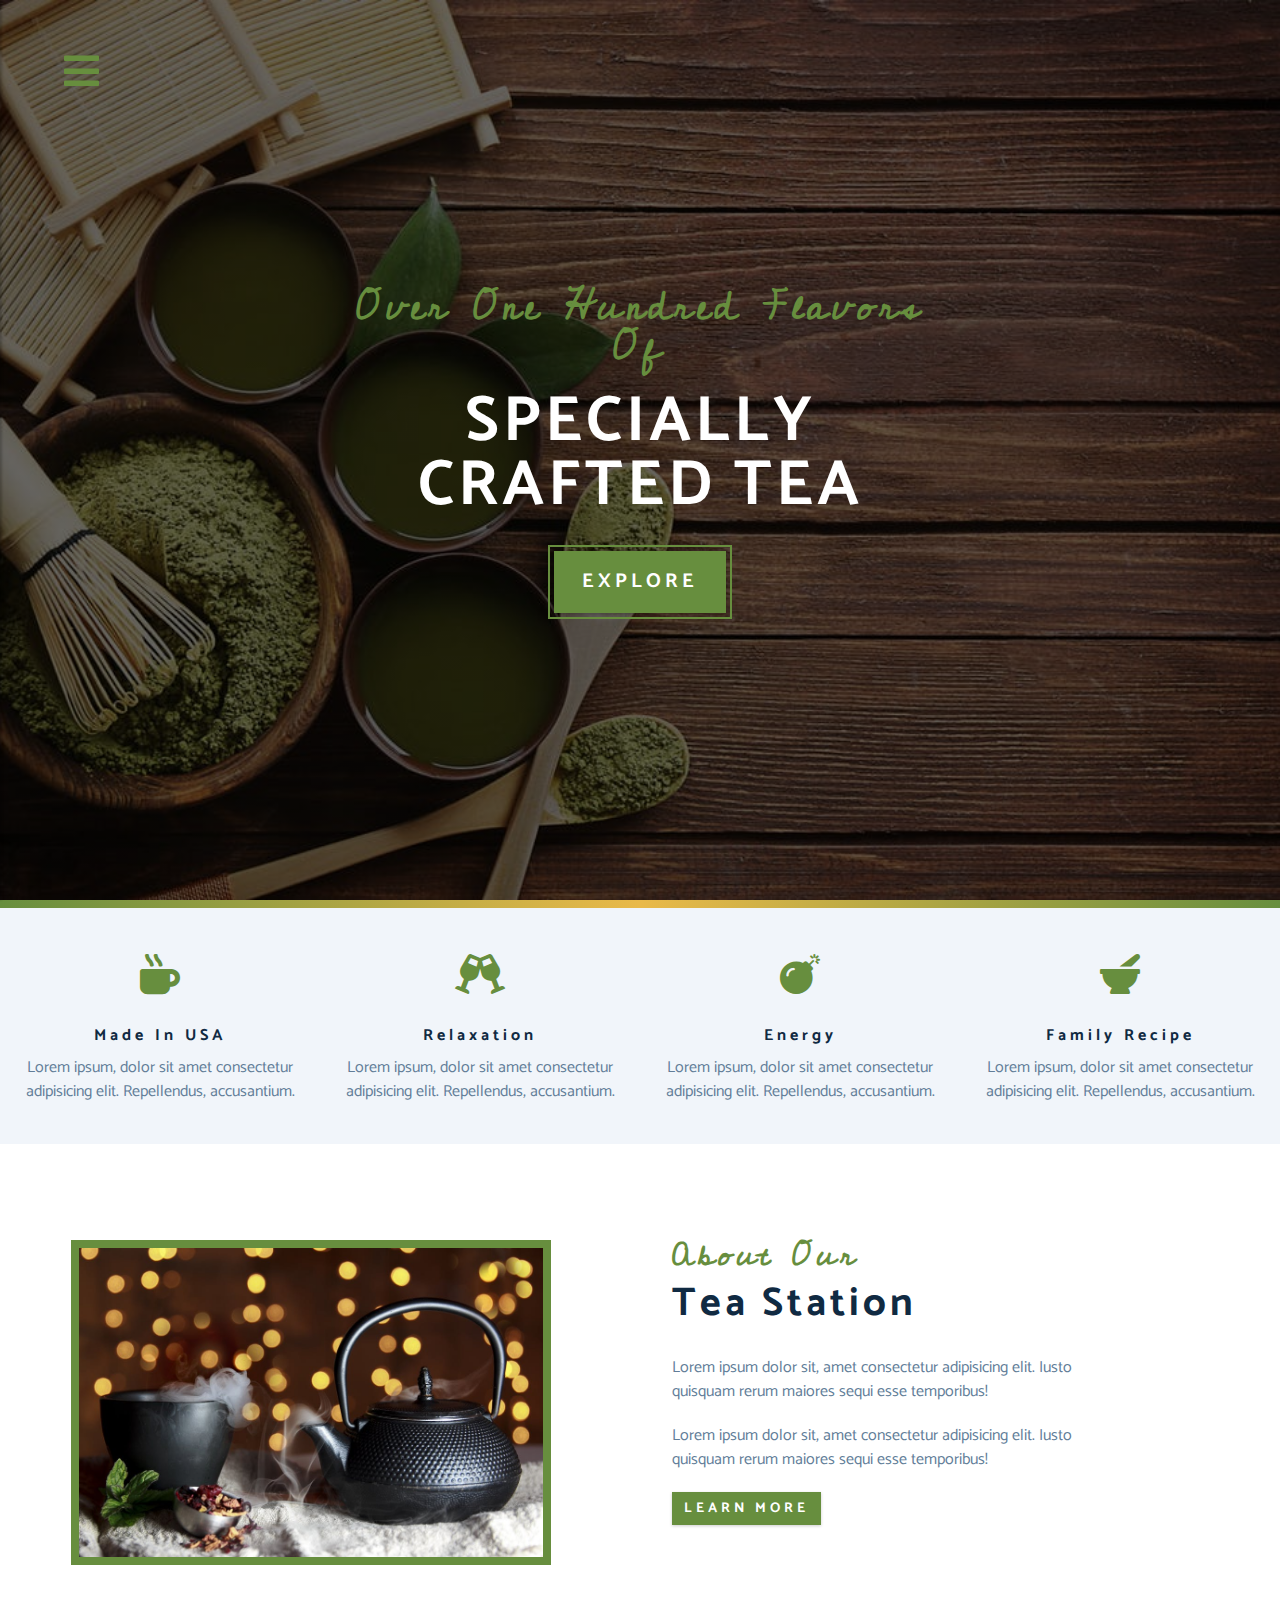
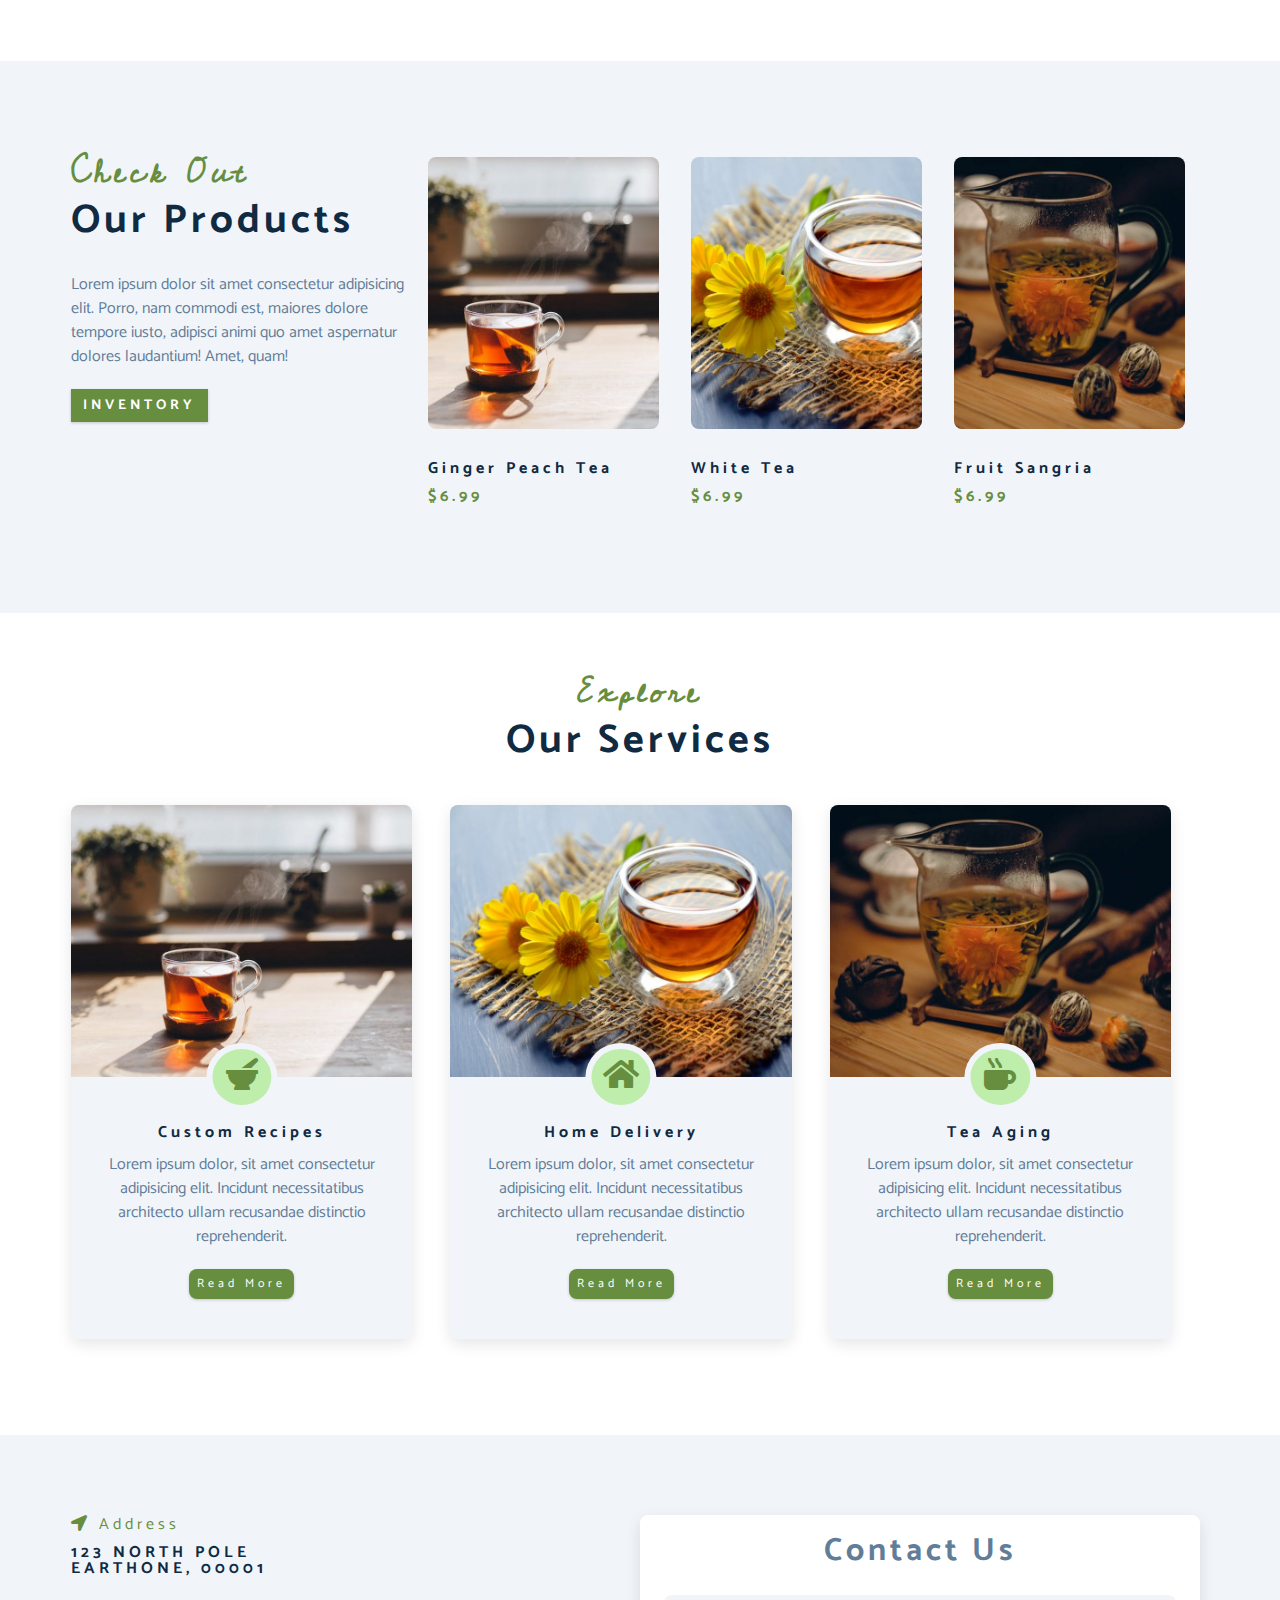
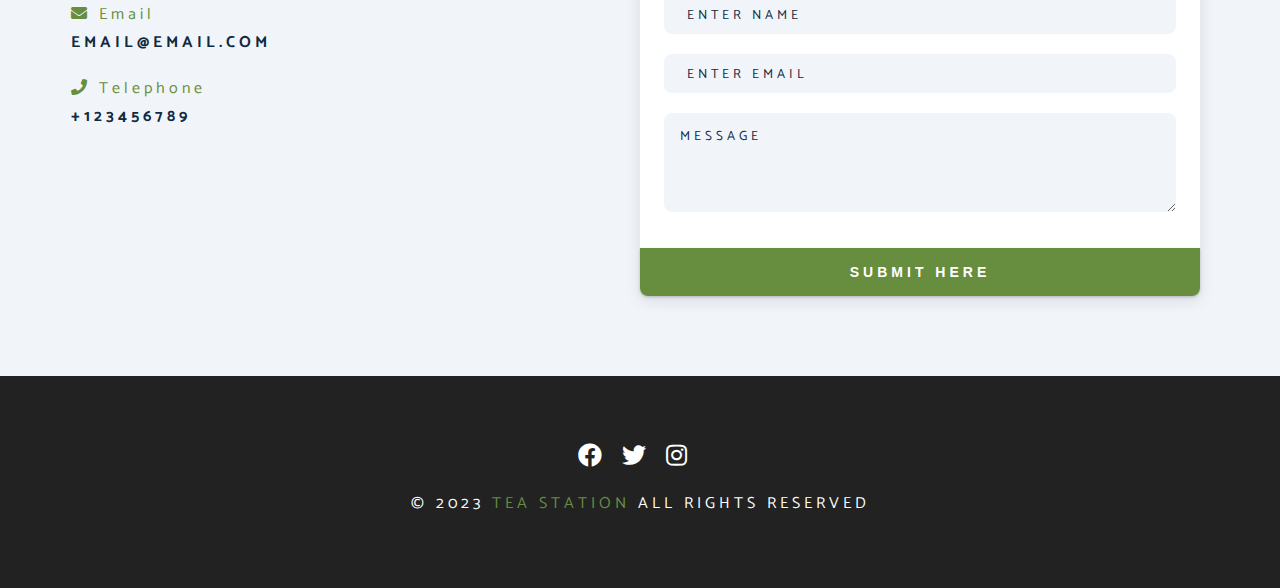
<file: index.html>
<!DOCTYPE html>
<html lang="en">
  <head>
    <meta charset="UTF-8" />
    <meta name="viewport" content="width=device-width, initial-scale=1.0" />
    <meta http-equiv="X-UA-Compatible" content="ie=edge" />
    <title>Tea Station || Home</title>
    <!-- font-awesome -->
    <link
      rel="stylesheet"
      href="./fontawesome-free-5.12.1-web/css/all.min.css"
    />
    <!-- custom css -->
    <link rel="stylesheet" href="./css/styles.css" />
  </head>
  <body>
    <!-- nav -->
    <!-- nav button -->
    <span class="nav-btn">
      <i class="fas fa-bars showNav" id="nav-btn"></i>
    </span>
    <!-- nav bar -->
    <nav class="navbar" id="navbar">
      <div class="navbar-header">
        <span class="nav-close" id="nav-close">
          <i class="fas fa-times"></i>
        </span>
      </div>
      <ul class="nav-items">
        <li><a href="index.html" class="nav-link">home</a></li>
        <li><a href="skills.html" class="nav-link">skills</a></li>
        <li><a href="about.html" class="nav-link">about</a></li>
        <li><a href="products.html" class="nav-link">product</a></li>
      </ul>
    </nav>
    <!-- header -->
    <header class="header">
      <div class="banner">
        <h2>Over one hundred flavors of</h2>
        <h1>
          specially <br />
          crafted tea
        </h1>
        <a href="skills.html" class="btn banner-btn">explore</a>
      </div>
    </header>
    <!-- header end -->
    <div class="content-divider"></div>
    <!-- skills section -->
    <section class="skills clearfix">
      <!-- single skill -->
      <article class="skill">
        <span class="skill-icon">
          <i class="fas fa-mug-hot"></i>
        </span>
        <h4 class="skill-title">made in USA</h4>
        <p class="skill-text">
          Lorem ipsum, dolor sit amet consectetur adipisicing elit. Repellendus,
          accusantium.
        </p>
      </article>
      <!-- single skill end -->
      <!-- single skill -->
      <article class="skill">
        <span class="skill-icon">
          <i class="fas fa-glass-cheers"></i>
        </span>
        <h4 class="skill-title">relaxation</h4>
        <p class="skill-text">
          Lorem ipsum, dolor sit amet consectetur adipisicing elit. Repellendus,
          accusantium.
        </p>
      </article>
      <!-- single skill end -->
      <!-- single skill -->
      <article class="skill">
        <span class="skill-icon">
          <i class="fas fa-bomb"></i>
        </span>
        <h4 class="skill-title">energy</h4>
        <p class="skill-text">
          Lorem ipsum, dolor sit amet consectetur adipisicing elit. Repellendus,
          accusantium.
        </p>
      </article>
      <!-- single skill end -->
      <!-- single skill -->
      <article class="skill">
        <span class="skill-icon">
          <i class="fas fa-mortar-pestle"></i>
        </span>
        <h4 class="skill-title">family recipe</h4>
        <p class="skill-text">
          Lorem ipsum, dolor sit amet consectetur adipisicing elit. Repellendus,
          accusantium.
        </p>
      </article>
      <!-- single skill end -->
    </section>
    <!-- skills section end -->
    <!-- about  -->
    <section>
      <div class="section-center clearfix">
        <!-- about img -->
        <article class="about-img">
          <div class="about-picture-container">
            <img
              src="./images/about-bcg.jpeg"
              alt="tea kettle"
              class="about-picture"
            />
          </div>
        </article>
        <!-- about info -->
        <article class="about-info">
          <!-- section title -->
          <div class="section-title">
            <h3>about our</h3>
            <h2>tea station</h2>
          </div>
          <!-- section title end -->
          <p class="about-text">
            Lorem ipsum dolor sit, amet consectetur adipisicing elit. Iusto
            quisquam rerum maiores sequi esse temporibus!
          </p>
          <p class="about-text">
            Lorem ipsum dolor sit, amet consectetur adipisicing elit. Iusto
            quisquam rerum maiores sequi esse temporibus!
          </p>
          <a href="about.hmtl" class="btn">learn more</a>
        </article>
      </div>
    </section>
    <!-- about end -->
    <!-- products -->
    <section class="products">
      <div class="section-center clearfix">
        <!-- product info -->
        <article class="product-info">
          <!-- section title -->
          <div class="section-title">
            <h3>check out</h3>
            <h2>our products</h2>
          </div>
          <!-- section title end -->
          <p class="product-text">
            Lorem ipsum dolor sit amet consectetur adipisicing elit. Porro, nam
            commodi est, maiores dolore tempore iusto, adipisci animi quo amet
            aspernatur dolores laudantium! Amet, quam!
          </p>
          <a href="products.html" class="btn">inventory</a>
        </article>
        <!-- product inventory -->
        <article class="product-inventory clearfix">
          <!-- single product -->
          <div class="product">
            <img
              src="./images/product-1.jpeg"
              alt="single product"
              class="product-img"
            />
            <h4 class="product-title">ginger peach tea</h4>
            <h4 class="product-price">$6.99</h4>
          </div>
          <!-- single product end -->
          <!-- single product -->
          <div class="product">
            <img
              src="./images/product-2.jpeg"
              alt="single product"
              class="product-img"
            />
            <h4 class="product-title">white tea</h4>
            <h4 class="product-price">$6.99</h4>
          </div>
          <!-- single product end -->
          <!-- single product -->
          <div class="product">
            <img
              src="./images/product-3.jpeg"
              alt="single product"
              class="product-img"
            />
            <h4 class="product-title">fruit sangria</h4>
            <h4 class="product-price">$6.99</h4>
          </div>
          <!-- single product end -->
        </article>
      </div>
    </section>
    <!-- products ends -->
    <!-- services -->
    <section class="services">
      <!-- section title -->
      <div class="section-title services-title">
        <h3>explore</h3>
        <h2>our services</h2>
      </div>
      <div class="section-center clearfix">
        <!-- card -->
        <article class="service-card">
          <!-- img container -->
          <div class="service-img-container">
            <!-- img -->
            <img
              src="./images/product-1.jpeg"
              alt="single service"
              class="service-img"
            />
            <!-- service icon -->
            <span class="service-icon">
              <i class="fas fa-mortar-pestle fa-fw"></i>
            </span>
          </div>
          <!-- service info -->
          <div class="service-info">
            <h4>custom recipes</h4>
            <p>
              Lorem ipsum dolor, sit amet consectetur adipisicing elit. Incidunt
              necessitatibus architecto ullam recusandae distinctio
              reprehenderit.
            </p>
            <a href="products.html" class="btn service-btn">read more</a>
          </div>
        </article>
        <!-- card end -->
        <!-- card -->
        <article class="service-card">
          <!-- img container -->
          <div class="service-img-container">
            <!-- img -->
            <img
              src="./images/product-2.jpeg"
              alt="single service"
              class="service-img"
            />
            <!-- service icon -->
            <span class="service-icon">
              <i class="fas fa-home fa-fw"></i>
            </span>
          </div>
          <!-- service info -->
          <div class="service-info">
            <h4>home delivery</h4>
            <p>
              Lorem ipsum dolor, sit amet consectetur adipisicing elit. Incidunt
              necessitatibus architecto ullam recusandae distinctio
              reprehenderit.
            </p>
            <a href="products.html" class="btn service-btn">read more</a>
          </div>
        </article>
        <!-- card end -->
        <!-- card -->
        <article class="service-card">
          <!-- img container -->
          <div class="service-img-container">
            <!-- img -->
            <img
              src="./images/product-3.jpeg"
              alt="single service"
              class="service-img"
            />
            <!-- service icon -->
            <span class="service-icon">
              <i class="fas fa-mug-hot fa-fw"></i>
            </span>
          </div>
          <!-- service info -->
          <div class="service-info">
            <h4>tea aging</h4>
            <p>
              Lorem ipsum dolor, sit amet consectetur adipisicing elit. Incidunt
              necessitatibus architecto ullam recusandae distinctio
              reprehenderit.
            </p>
            <a href="products.html" class="btn service-btn">read more</a>
          </div>
        </article>
        <!-- card end -->
      </div>
      <!-- section title end -->
    </section>
    <!-- services end -->
    <!-- contact  -->
    <section class="contact">
      <div class="section-center clearfix">
        <!-- contact info -->
        <article class="contact-info">
          <!-- contact item -->
          <div class="contact-item">
            <h4 class="contact-title">
              <span class="contact-icon">
                <i class="fas fa-location-arrow"></i>
              </span>
              address
            </h4>
            <h4 class="contact-text">
              123 North Pole <br />
              EarthOne, 00001
            </h4>
          </div>
          <!-- contact item end -->
          <!-- contact item -->
          <div class="contact-item">
            <h4 class="contact-title">
              <span class="contact-icon">
                <i class="fas fa-envelope"></i>
              </span>
              email
            </h4>
            <h4 class="contact-text">email@email.com</h4>
          </div>
          <!-- contact item end -->
          <!-- contact item -->
          <div class="contact-item">
            <h4 class="contact-title">
              <span class="contact-icon">
                <i class="fas fa-phone"></i>
              </span>
              telephone
            </h4>
            <h4 class="contact-text">+123456789</h4>
          </div>
          <!-- contact item end -->
        </article>
        <!-- contact form -->
        <article class="contact-form">
          <h3>contact us</h3>
          <form action="https://formspree.io/f/xvonvoky" method="POST">
            <div class="form-group">
              <!-- inputs -->
              <input
                type="text"
                name="name"
                placeholder=" enter name"
                class="form-control"
              />
              <input
                type="email"
                name="email"
                placeholder=" enter email"
                class="form-control"
              />
              <textarea
                name="message"
                placeholder="message"
                class="form-control"
                rows="5"
              ></textarea>
            </div>
            <!-- button -->
            <button type="submit" class="submit-btn btn">submit here</button>
          </form>
        </article>
      </div>
    </section>
    <!-- contact end -->
    <!-- footer -->
    <footer class="footer">
      <div class="section-center">
        <div class="social-icons">
          <!-- social icon -->
          <a href="#" class="social-icon"> <i class="fab fa-facebook"></i></a>
          <!-- social icon end -->
          <!-- social icon -->
          <a href="#" class="social-icon"> <i class="fab fa-twitter"></i></a>
          <!-- social icon end -->
          <!-- social icon -->
          <a href="#" class="social-icon"> <i class="fab fa-instagram"></i></a>
          <!-- social icon end -->
        </div>
        <h4 class="footer-text">
          &copy; <span>2023 </span><span class="company">tea station</span> all
          rights reserved
        </h4>
      </div>
    </footer>
    <script src="app.js"></script>
  </body>
</html>
</file>
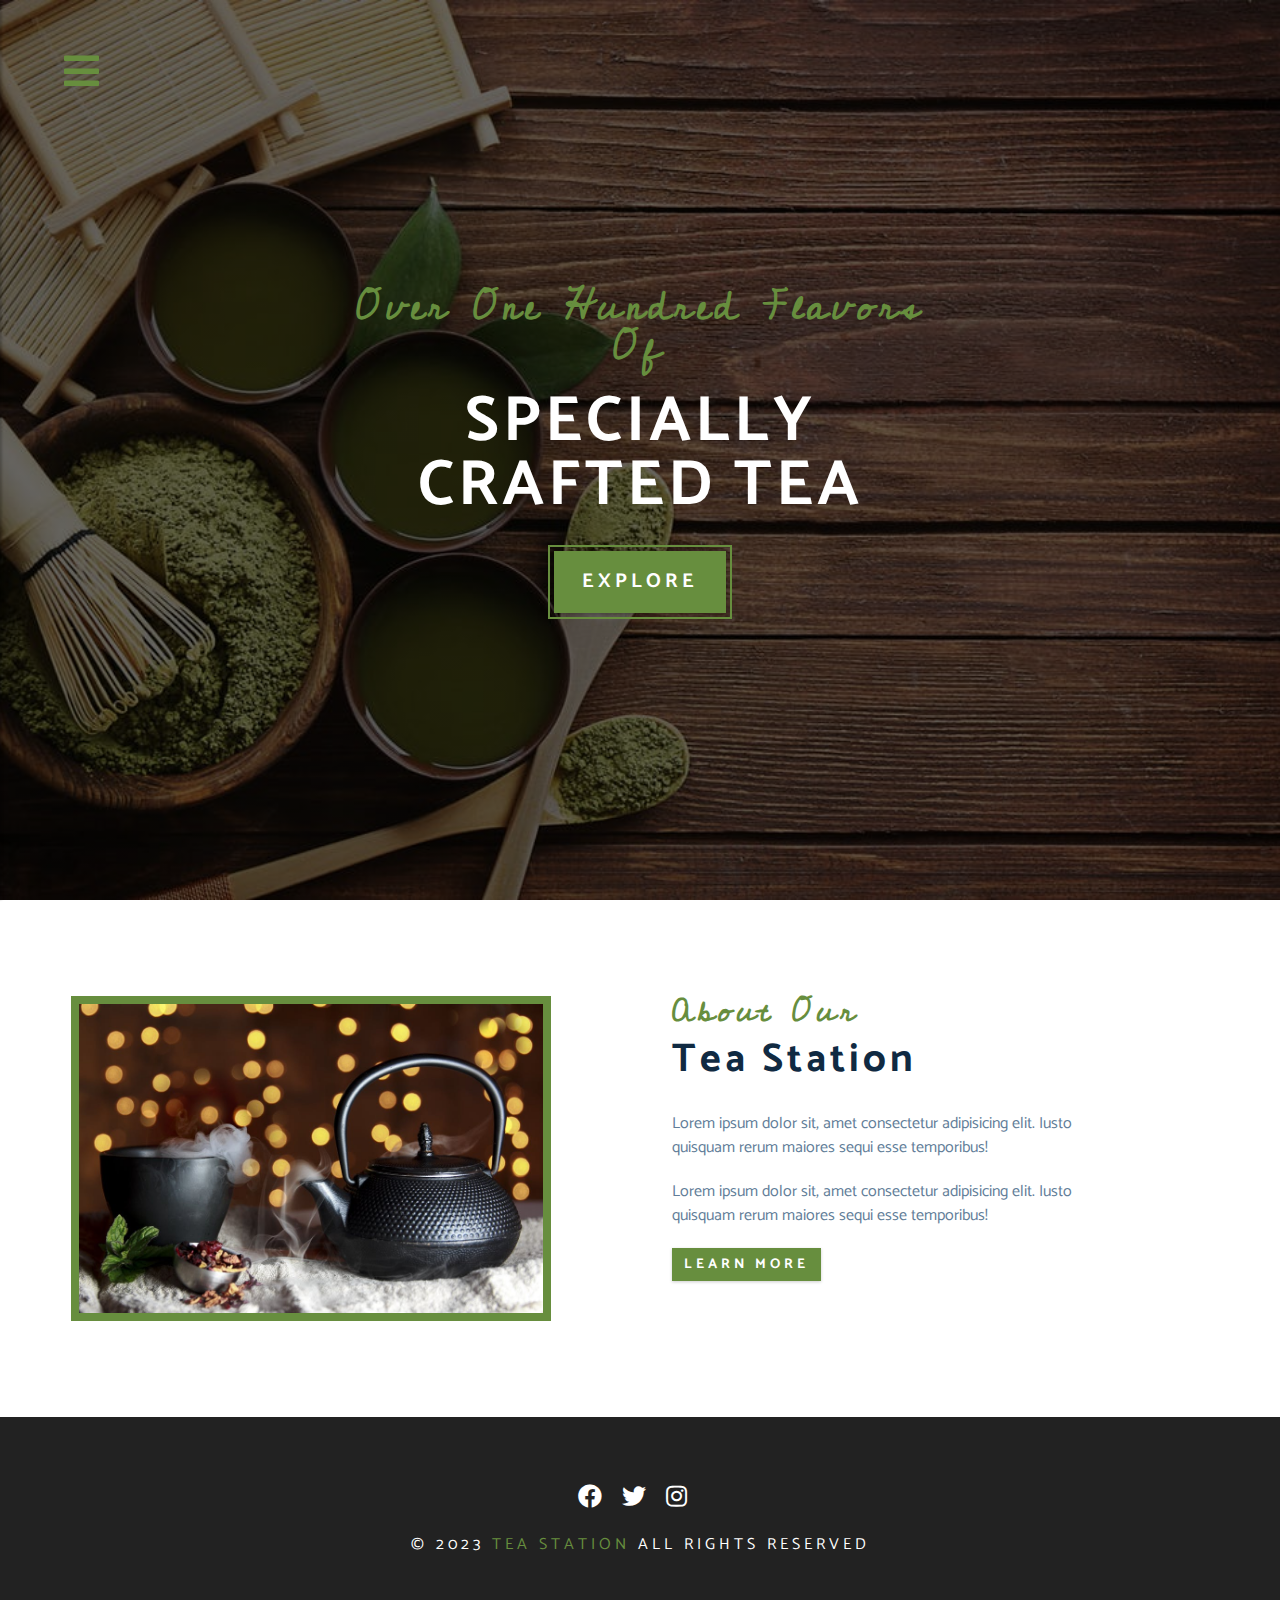
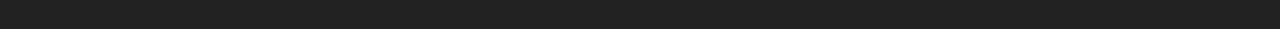
<file: about.html>
<!DOCTYPE html>
<html lang="en">
  <head>
    <meta charset="UTF-8" />
    <meta name="viewport" content="width=device-width, initial-scale=1.0" />
    <meta http-equiv="X-UA-Compatible" content="ie=edge" />
    <title>Tea Station || About</title>
    <!-- font-awesome -->
    <link
      rel="stylesheet"
      href="./fontawesome-free-5.12.1-web/css/all.min.css"
    />
    <!-- custom css -->
    <link rel="stylesheet" href="./css/styles.css" />
  </head>
  <body>
    <!-- nav -->
    <!-- nav button -->
    <span class="nav-btn">
      <i class="fas fa-bars showNav" id="nav-btn"></i>
    </span>
    <!-- nav bar -->
    <nav class="navbar" id="navbar">
      <div class="navbar-header">
        <span class="nav-close" id="nav-close">
          <i class="fas fa-times"></i>
        </span>
      </div>
      <ul class="nav-items">
        <li><a href="index.html" class="nav-link">home</a></li>
        <li><a href="skills.html" class="nav-link">skills</a></li>
        <li><a href="about.html" class="nav-link">about</a></li>
        <li><a href="products.html" class="nav-link">product</a></li>
      </ul>
    </nav>
    <!-- header -->
    <header class="header">
      <div class="banner">
        <h2>Over one hundred flavors of</h2>
        <h1>
          specially <br />
          crafted tea
        </h1>
        <a href="skills.html" class="btn banner-btn">explore</a>
      </div>
    </header>
    <!-- header end -->
    <!-- about  -->
    <section>
      <div class="section-center clearfix">
        <!-- about img -->
        <article class="about-img">
          <div class="about-picture-container">
            <img
              src="./images/about-bcg.jpeg"
              alt="tea kettle"
              class="about-picture"
            />
          </div>
        </article>
        <!-- about info -->
        <article class="about-info">
          <!-- section title -->
          <div class="section-title">
            <h3>about our</h3>
            <h2>tea station</h2>
          </div>
          <!-- section title end -->
          <p class="about-text">
            Lorem ipsum dolor sit, amet consectetur adipisicing elit. Iusto
            quisquam rerum maiores sequi esse temporibus!
          </p>
          <p class="about-text">
            Lorem ipsum dolor sit, amet consectetur adipisicing elit. Iusto
            quisquam rerum maiores sequi esse temporibus!
          </p>
          <a href="about.hmtl" class="btn">learn more</a>
        </article>
      </div>
    </section>
    <!-- about end -->
    <!-- footer -->
    <footer class="footer">
      <div class="section-center">
        <div class="social-icons">
          <!-- social icon -->
          <a href="#" class="social-icon"> <i class="fab fa-facebook"></i></a>
          <!-- social icon end -->
          <!-- social icon -->
          <a href="#" class="social-icon"> <i class="fab fa-twitter"></i></a>
          <!-- social icon end -->
          <!-- social icon -->
          <a href="#" class="social-icon"> <i class="fab fa-instagram"></i></a>
          <!-- social icon end -->
        </div>
        <h4 class="footer-text">
          &copy; <span>2023 </span><span class="company">tea station</span> all
          rights reserved
        </h4>
      </div>
    </footer>
    <script src="app.js"></script>
  </body>
</html>
</file>
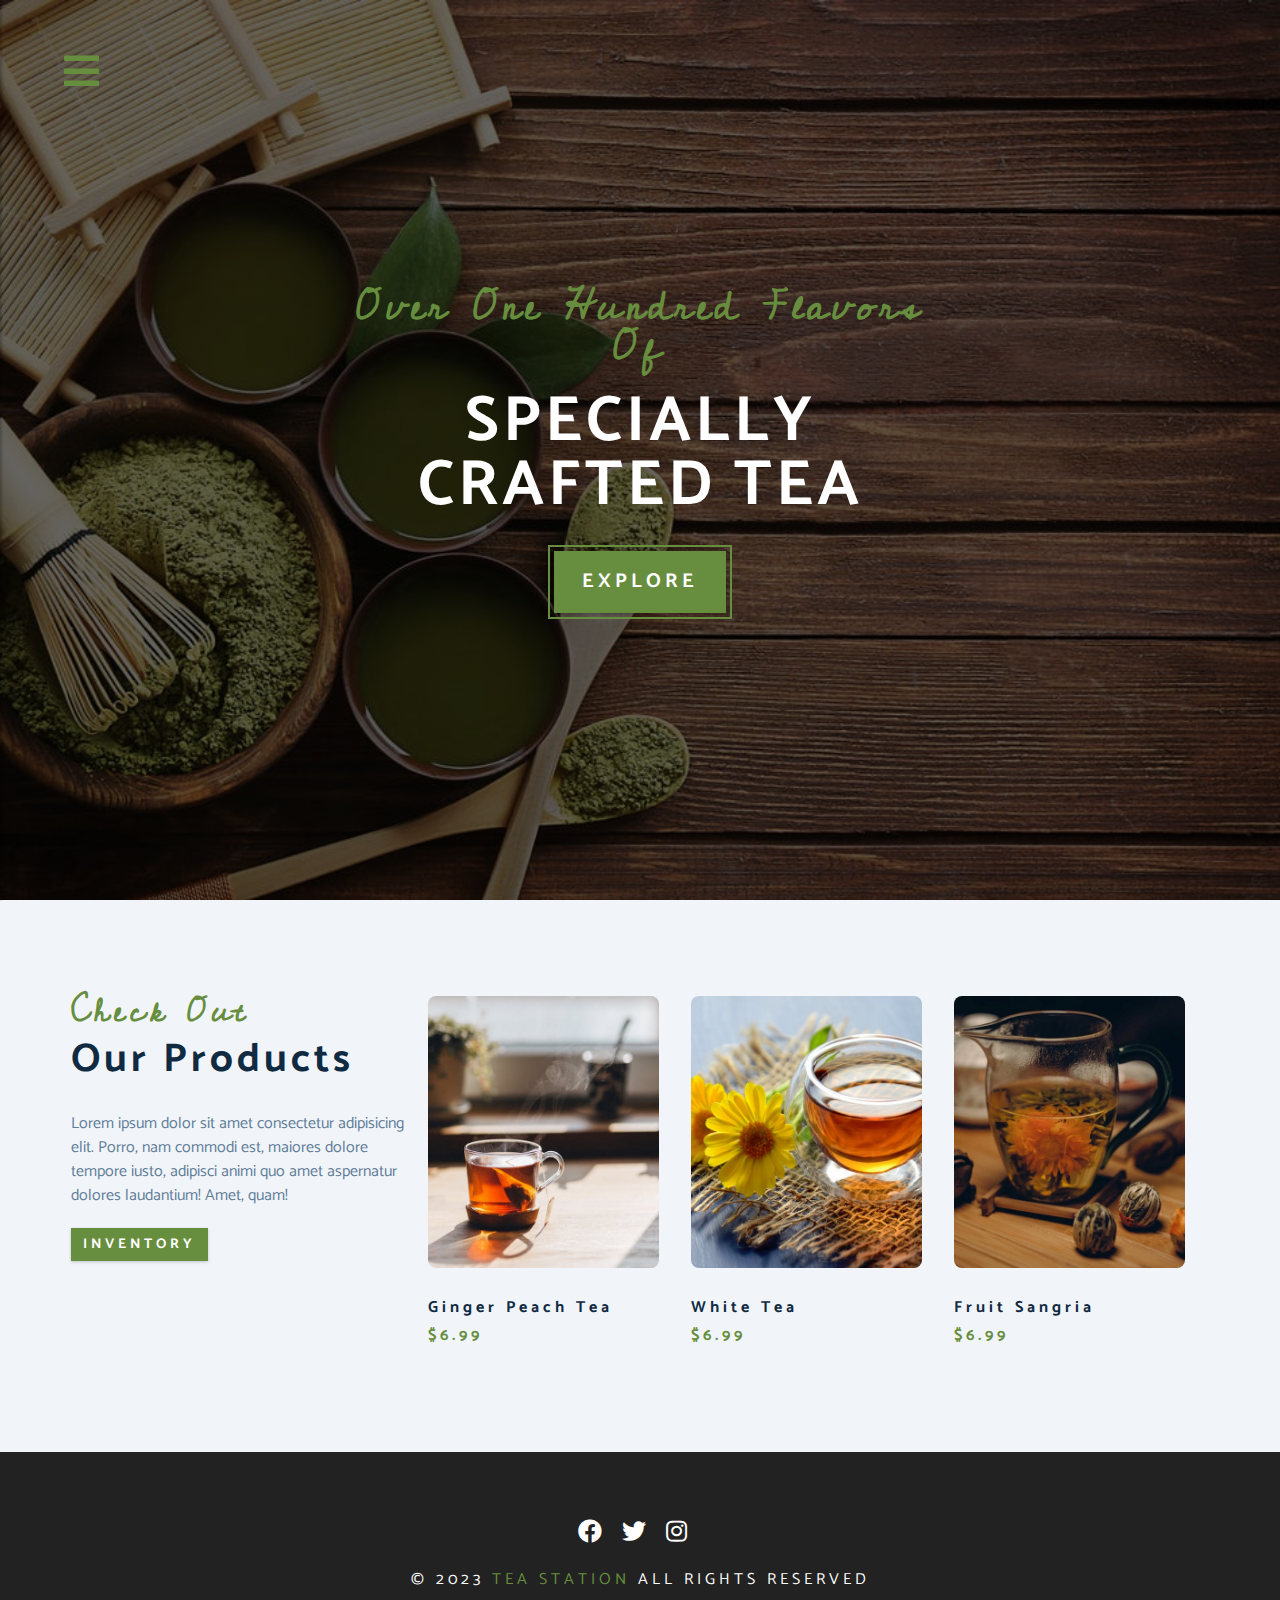
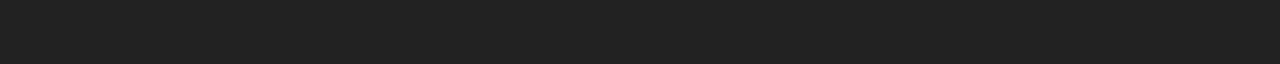
<file: products.html>
<!DOCTYPE html>
<html lang="en">
  <head>
    <meta charset="UTF-8" />
    <meta name="viewport" content="width=device-width, initial-scale=1.0" />
    <meta http-equiv="X-UA-Compatible" content="ie=edge" />
    <title>Tea Station || Products</title>
    <!-- font-awesome -->
    <link
      rel="stylesheet"
      href="./fontawesome-free-5.12.1-web/css/all.min.css"
    />
    <!-- custom css -->
    <link rel="stylesheet" href="./css/styles.css" />
  </head>
  <body>
    <!-- nav -->
    <!-- nav button -->
    <span class="nav-btn">
      <i class="fas fa-bars showNav" id="nav-btn"></i>
    </span>
    <!-- nav bar -->
    <nav class="navbar" id="navbar">
      <div class="navbar-header">
        <span class="nav-close" id="nav-close">
          <i class="fas fa-times"></i>
        </span>
      </div>
      <ul class="nav-items">
        <li><a href="index.html" class="nav-link">home</a></li>
        <li><a href="skills.html" class="nav-link">skills</a></li>
        <li><a href="about.html" class="nav-link">about</a></li>
        <li><a href="products.html" class="nav-link">product</a></li>
      </ul>
    </nav>
    <!-- header -->
    <header class="header">
      <div class="banner">
        <h2>Over one hundred flavors of</h2>
        <h1>
          specially <br />
          crafted tea
        </h1>
        <a href="skills.html" class="btn banner-btn">explore</a>
      </div>
    </header>
    <!-- header end -->
    <!-- products -->
    <section class="products">
      <div class="section-center clearfix">
        <!-- product info -->
        <article class="product-info">
          <!-- section title -->
          <div class="section-title">
            <h3>check out</h3>
            <h2>our products</h2>
          </div>
          <!-- section title end -->
          <p class="product-text">
            Lorem ipsum dolor sit amet consectetur adipisicing elit. Porro, nam
            commodi est, maiores dolore tempore iusto, adipisci animi quo amet
            aspernatur dolores laudantium! Amet, quam!
          </p>
          <a href="products.html" class="btn">inventory</a>
        </article>
        <!-- product inventory -->
        <article class="product-inventory clearfix">
          <!-- single product -->
          <div class="product">
            <img
              src="./images/product-1.jpeg"
              alt="single product"
              class="product-img"
            />
            <h4 class="product-title">ginger peach tea</h4>
            <h4 class="product-price">$6.99</h4>
          </div>
          <!-- single product end -->
          <!-- single product -->
          <div class="product">
            <img
              src="./images/product-2.jpeg"
              alt="single product"
              class="product-img"
            />
            <h4 class="product-title">white tea</h4>
            <h4 class="product-price">$6.99</h4>
          </div>
          <!-- single product end -->
          <!-- single product -->
          <div class="product">
            <img
              src="./images/product-3.jpeg"
              alt="single product"
              class="product-img"
            />
            <h4 class="product-title">fruit sangria</h4>
            <h4 class="product-price">$6.99</h4>
          </div>
          <!-- single product end -->
        </article>
      </div>
    </section>
    <!-- products ends -->
    <!-- footer -->
    <footer class="footer">
      <div class="section-center">
        <div class="social-icons">
          <!-- social icon -->
          <a href="#" class="social-icon"> <i class="fab fa-facebook"></i></a>
          <!-- social icon end -->
          <!-- social icon -->
          <a href="#" class="social-icon"> <i class="fab fa-twitter"></i></a>
          <!-- social icon end -->
          <!-- social icon -->
          <a href="#" class="social-icon"> <i class="fab fa-instagram"></i></a>
          <!-- social icon end -->
        </div>
        <h4 class="footer-text">
          &copy; <span>2023 </span><span class="company">tea station</span> all
          rights reserved
        </h4>
      </div>
    </footer>
    <script src="app.js"></script>
  </body>
</html>
</file>
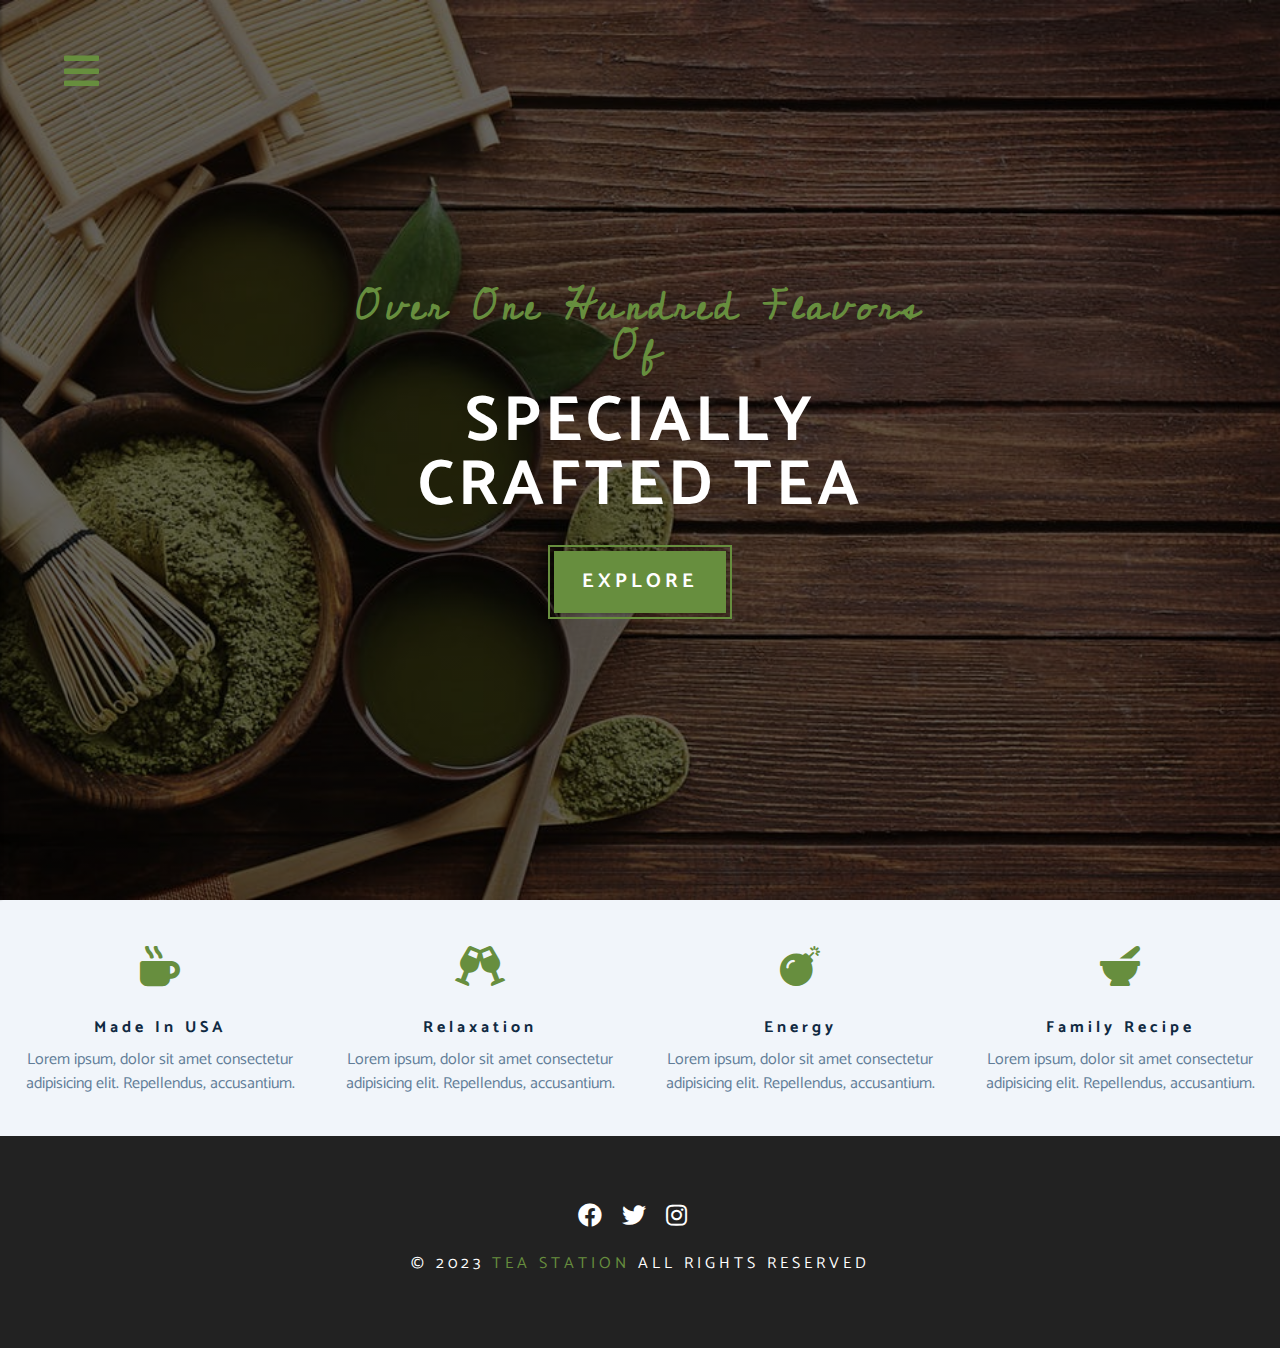
<file: skills.html>
<!DOCTYPE html>
<html lang="en">
  <head>
    <meta charset="UTF-8" />
    <meta name="viewport" content="width=device-width, initial-scale=1.0" />
    <meta http-equiv="X-UA-Compatible" content="ie=edge" />
    <title>Tea Station || Skills</title>
    <!-- font-awesome -->
    <link
      rel="stylesheet"
      href="./fontawesome-free-5.12.1-web/css/all.min.css"
    />
    <!-- custom css -->
    <link rel="stylesheet" href="./css/styles.css" />
  </head>
  <body>
    <!-- nav -->
    <!-- nav button -->
    <span class="nav-btn">
      <i class="fas fa-bars showNav" id="nav-btn"></i>
    </span>
    <!-- nav bar -->
    <nav class="navbar" id="navbar">
      <div class="navbar-header">
        <span class="nav-close" id="nav-close">
          <i class="fas fa-times"></i>
        </span>
      </div>
      <ul class="nav-items">
        <li><a href="index.html" class="nav-link">home</a></li>
        <li><a href="skills.html" class="nav-link">skills</a></li>
        <li><a href="about.html" class="nav-link">about</a></li>
        <li><a href="products.html" class="nav-link">product</a></li>
      </ul>
    </nav>
    <!-- header -->
    <header class="header">
      <div class="banner">
        <h2>Over one hundred flavors of</h2>
        <h1>
          specially <br />
          crafted tea
        </h1>
        <a href="skills.html" class="btn banner-btn">explore</a>
      </div>
    </header>
    <!-- header end -->
    <!-- skills section -->
    <section class="skills clearfix">
      <!-- single skill -->
      <article class="skill">
        <span class="skill-icon">
          <i class="fas fa-mug-hot"></i>
        </span>
        <h4 class="skill-title">made in USA</h4>
        <p class="skill-text">
          Lorem ipsum, dolor sit amet consectetur adipisicing elit. Repellendus,
          accusantium.
        </p>
      </article>
      <!-- single skill end -->
      <!-- single skill -->
      <article class="skill">
        <span class="skill-icon">
          <i class="fas fa-glass-cheers"></i>
        </span>
        <h4 class="skill-title">relaxation</h4>
        <p class="skill-text">
          Lorem ipsum, dolor sit amet consectetur adipisicing elit. Repellendus,
          accusantium.
        </p>
      </article>
      <!-- single skill end -->
      <!-- single skill -->
      <article class="skill">
        <span class="skill-icon">
          <i class="fas fa-bomb"></i>
        </span>
        <h4 class="skill-title">energy</h4>
        <p class="skill-text">
          Lorem ipsum, dolor sit amet consectetur adipisicing elit. Repellendus,
          accusantium.
        </p>
      </article>
      <!-- single skill end -->
      <!-- single skill -->
      <article class="skill">
        <span class="skill-icon">
          <i class="fas fa-mortar-pestle"></i>
        </span>
        <h4 class="skill-title">family recipe</h4>
        <p class="skill-text">
          Lorem ipsum, dolor sit amet consectetur adipisicing elit. Repellendus,
          accusantium.
        </p>
      </article>
      <!-- single skill end -->
    </section>
    <!-- skills section end -->
    <!-- footer -->
    <footer class="footer">
      <div class="section-center">
        <div class="social-icons">
          <!-- social icon -->
          <a href="#" class="social-icon"> <i class="fab fa-facebook"></i></a>
          <!-- social icon end -->
          <!-- social icon -->
          <a href="#" class="social-icon"> <i class="fab fa-twitter"></i></a>
          <!-- social icon end -->
          <!-- social icon -->
          <a href="#" class="social-icon"> <i class="fab fa-instagram"></i></a>
          <!-- social icon end -->
        </div>
        <h4 class="footer-text">
          &copy; <span>2023 </span><span class="company">tea station</span> all
          rights reserved
        </h4>
      </div>
    </footer>
    <script src="app.js"></script>
  </body>
</html>
</file>
<file: css/styles.css>
/* 
===============
fonts
===============
*/

@import url("https://fonts.googleapis.com/css2?family=Catamaran:wght@400;700&family=Cedarville+Cursive&display=swap");

/* 
===============
css variables
===============
*/

:root {
  --clr-primary: #678e3e;
  --clr-primary-light: #beedac;
  --clr-grey-1: #102a42;
  --clr-grey-5: #617d98;
  --clr-grey-10: #f1f5fa;
  --clr-white: #fff;
  --ff-primary: "Catamaran", sans-serif;
  --ff-secondary: "Cedarville Cursive", cursive;
  --transition: all 0.3s linear;
  --spacing: 0.25rem;
  --radius: 0.5rem;
}

/* 
===============
browser reset
===============
*/

* {
  margin: 0;
  padding: 0;
  box-sizing: border-box;
}

/* 
===============
global styles
===============
*/

body {
  font-family: var(--ff-primary);
  background: var(--clr-white);
  color: var(--clr-grey-1);
  line-height: 1.5;
  font-size: 0.875rem;
}

a {
  text-decoration: none;
}

img {
  width: 100%;
  display: block;
}

h1,
h2,
h3,
h4 {
  letter-spacing: var(--spacing);
  text-transform: capitalize;
  line-height: 1.25;
  margin-bottom: 0.75rem;
}

h1 {
  font-size: 3rem;
}

h2 {
  font-size: 2rem;
}

h3 {
  font-size: 1.5rem;
}

h4 {
  font-size: 0.875rem;
}

p {
  margin-bottom: 1.25rem;
}

@media screen and (min-width: 800px) {
  body {
    font-size: 1rem;
  }
  h1 {
    font-size: 4rem;
  }
  h2 {
    font-size: 2.5rem;
  }
  h3 {
    font-size: 2rem;
  }
  h4 {
    font-size: 1rem;
  }
  h1,
  h2,
  h3,
  h4 {
    line-height: 1;
  }
}

/* 
===============
other global styles
===============
*/

.btn {
  text-transform: uppercase;
  background: var(--clr-primary);
  color: var(--clr-white);
  padding: 0.375rem 0.75rem;
  letter-spacing: var(--spacing);
  display: inline-block;
  font-weight: 700;
  transition: var(--transition);
  font-size: 0.875rem;
  border: none;
  cursor: pointer;
  box-shadow: 0 1px 3px rgba(0, 0, 0, 0.2);
}
.btn:hover {
  color: var(--ff-primary);
  background: var(--clr-primary-light);
}

.clearfix::after,
.clearfix::before {
  content: "";
  clear: both;
  display: table;
}

.section-title h3 {
  font-family: var(--ff-secondary);
  color: var(--clr-primary);
}

.section-title {
  margin-bottom: 2rem;
}

.section-center {
  padding: 4rem 0;
  width: 85vw;
  margin: 0 auto;
  max-width: 1170px;
}

@media screen and (min-width: 992px) {
  .section-center {
    width: 95vw;
    padding: 4rem 1rem;
  }
}

/* 
===============
animations
===============
*/

@keyframes bounce {
  0% {
    transform: scale(1);
  }
  50% {
    transform: scale(1.5);
  }
  100% {
    transform: scale(1);
  }
}

@keyframes slideFromRight {
  0% {
    transform: translateX(1000px);
    opacity: 0;
  }
  50% {
    transform: translateX(-200px);
    opacity: 0.5;
  }
  75% {
    transform: translateX(50px);
    opacity: 0.75;
  }
  100% {
    transform: translateX(0);
    opacity: 1;
  }
}

@keyframes slideFromLeft {
  0% {
    transform: translateX(-1000px);
    opacity: 0;
  }
  50% {
    transform: translateX(200px);
    opacity: 0.5;
  }
  75% {
    transform: translateX(-50px);
    opacity: 0.75;
  }
  100% {
    transform: translateX(0);
    opacity: 1;
  }
}

@keyframes show {
  0% {
    transform: scale(1.5);
    opacity: 0;
  }
  50% {
    transform: scale(2);
    opacity: 0.5;
  }
  100% {
    transform: scale(1);
    opacity: 1;
  }
}

/* 
===============
navbar
===============
*/

.nav-btn {
  position: fixed;
  top: 5%;
  left: 5%;
  font-size: 2.5rem;
  color: var(--clr-primary);
  z-index: 1;
  cursor: pointer;
  /* animations */
  animation: bounce 2s ease infinite;
}

.navbar {
  position: fixed;
  top: 0;
  left: 0;
  right: 0;
  bottom: 0;
  /* width: 100%;
  height: 100%; */
  background: var(--clr-grey-10);
  z-index: 2;
  box-shadow: 2px 0 2px rgba(0, 0, 0, 0.2);
  /* hide nav bar */
  transform: translateX(-100%);
  transition: var(--transition);
}

.showNav {
  transform: translate(0);
}

.navbar-header {
  text-align: right;
  padding-right: 1rem;
}

.nav-close {
  font-size: 2.5rem;
  cursor: pointer;
  color: #f29c9c;
  transition: var(--transition);
}

.nav-close:hover {
  color: #bb2525;
}

.nav-items {
  list-style-type: none;
}

.nav-link {
  display: block;
  font-size: 1.5rem;
  padding: 0.25rem 1rem;
  text-transform: uppercase;
  letter-spacing: var(--spacing);
  color: var(--clr-grey-5);
  transition: var(--transition);
}

.nav-link:hover {
  background: var(--clr-primary-light);
  color: var(--clr-primary);
  padding-left: 1.5rem;
  border-left: 0.25rem solid var(--clr-primary);
}

@media screen and (min-width: 768px) {
  .navbar {
    width: 30vw;
    max-width: 20rem;
  }
}

/* 
===============
header
===============
*/

.header {
  min-height: 100vh;
  background: linear-gradient(rgba(0, 0, 0, 0.6), rgba(0, 0, 0, 0.6)),
    url("../images/main-bcg.jpeg") center/cover no-repeat fixed;
  position: relative;
  /* animation */
  overflow-x: hidden;
}

.banner {
  text-align: center;
  position: absolute;
  top: 50%;
  left: 50%;
  transform: translate(-50%, -50%);
}

.banner h2 {
  font-family: var(--ff-secondary);
  color: var(--clr-primary);
  /* animation */
  animation: slideFromRight 5s ease 1;
}

.banner h1 {
  text-transform: uppercase;
  color: var(--clr-white);
  margin-top: 1.5rem;
  margin-bottom: 2rem;
  /* animation */
  animation: slideFromLeft 5s ease 1;
}

.banner-btn {
  outline: 0.125rem solid var(--clr-primary);
  outline-offset: 0.25rem;
  font-size: 1.25rem;
  padding: 1rem 1.75rem;
  animation: show 5s linear 1;
}

/* content divider */
.content-divider {
  height: 0.5rem;
  background: linear-gradient(
    to left,
    var(--clr-primary),
    #e9b949,
    var(--clr-primary)
  );
}

/* 
===============
skills
===============
*/

.skills {
  background: var(--clr-grey-10);
}

.skill {
  padding: 2.5rem 0;
  text-align: center;
  transition: var(--transition);
}

.skill-icon {
  font-size: 2.5rem;
  margin-bottom: 1.25rem;
  transition: var(--transition);
  display: inline-block;
  color: var(--clr-primary);
}

.skill-text {
  color: var(--clr-grey-5);
  max-width: 17rem;
  margin: 0 auto;
}

.skill:hover {
  background: var(--clr-white);
  box-shadow: 0 2px var(--clr-primary);
}

.skill:hover .skill-icon {
  transform: translateY(-5px);
}

@media screen and (min-width: 576px) {
  .skill {
    float: left;
    width: 50%;
  }
}
@media screen and (min-width: 1200px) {
  .skill {
    width: 25%;
  }
}

/* 
===============
about
===============
*/

.about-img,
.about-info {
  padding: 2rem 0;
}

.about-picture-container {
  background: var(--clr-primary);
  border: 0.5rem solid var(--clr-primary);
  max-width: 30rem;
  /* extra stuff */
  overflow: hidden;
}

.about-picture {
  transition: var(--transition);
}

.about-picture-container:hover .about-picture {
  opacity: 0.5;
  transform: scale(1.2);
}

.about-text {
  max-width: 26rem;
  color: var(--clr-grey-5);
}

@media screen and (min-width: 992px) {
  .about-img,
  .about-info {
    float: left;
    width: 50%;
  }
  .about-info {
    padding-left: 2rem;
  }
}

/* 
===============
product
===============
*/

.products {
  background: var(--clr-grey-10);
}

.products article {
  padding: 2rem 0;
}

.product-text {
  color: var(--clr-grey-5);
  max-width: 26rem;
}

.product {
  margin-bottom: 2rem;
}

.product-img {
  border-radius: var(--radius);
  margin-bottom: 2rem;
  height: 17rem;
  object-fit: cover;
}

.product-price {
  color: var(--clr-primary);
}

@media screen and (min-width: 768px) {
  .product {
    float: left;
    width: 50%;
    padding-right: 2rem;
  }
}

@media screen and (min-width: 992px) {
  .product {
    width: 33%;
  }
}

@media screen and (min-width: 1200px) {
  .product-info {
    float: left;
    width: 30%;
  }
  .product-inventory {
    float: left;
    width: 70%;
  }
  .product {
    margin-bottom: 0;
    padding: 0 1rem;
  }
}

/* 
===============
services
===============
*/

.services-title {
  margin-top: 4rem;
  margin-bottom: -4rem;
  text-align: center;
}

.service-card {
  margin: 2rem 0;
  background: var(--clr-grey-10);
  border-radius: var(--radius);
  box-shadow: 0 5px 15px rgba(0, 0, 0, 0.1);
  transition: var(--transition);
}

.service-card:hover {
  box-shadow: 0 5px 15px rgba(0, 0, 0, 0.2);
  transform: scale(1.02);
}

.service-img {
  height: 17rem;
  object-fit: cover;
  border-top-left-radius: var(--radius);
  border-top-right-radius: var(--radius);
}

.service-info {
  text-align: center;
  padding: 3rem 1rem 2.5rem 1rem;
}

.service-info p {
  max-width: 20rem;
  color: var(--clr-grey-5);
  margin: 0 auto;
}

.service-btn {
  font-size: 0.75rem;
  text-transform: capitalize;
  padding: 0.375rem 0.5rem;
  border-radius: var(--radius);
  font-weight: 400;
  margin-top: 1.25rem;
}

@media screen and (min-width: 768px) {
  .service-card {
    float: left;
    width: 45%;
    margin-right: 5%;
  }
}

@media screen and (min-width: 992px) {
  .service-card {
    width: 30%;
    margin-right: 3.333%;
  }
}

.service-img-container {
  position: relative;
}

.service-icon {
  position: absolute;
  left: 50%;
  bottom: 0;
  font-size: 2rem;
  color: var(--clr-primary);
  background: var(--clr-primary-light);
  padding: 0.25rem 0.6rem;
  border-radius: 50%;
  transform: translate(-50%, 50%);
  border: 0.375rem solid var(--clr-grey-10);
}

/* 
===============
contact
===============
*/

.contact {
  background: var(--clr-grey-10);
}

.contact-form,
.contact-info {
  margin: 1rem 0;
}

.contact-item {
  margin-bottom: 1.75rem;
}

.contact-title {
  color: var(--clr-primary);
  font-weight: 400;
}

.contact-text {
  text-transform: uppercase;
}

.contact-form {
  background: var(--clr-white);
  border-radius: var(--radius);
  text-align: center;
  box-shadow: 0 5px 15px rgba(0, 0, 0, 0.1);
  transition: var(--transition);
  max-width: 35rem;
}

.contact-form:hover {
  box-shadow: 0 5px 15px rgba(0, 0, 0, 0.2);
}

.contact-form h3 {
  padding-top: 1.25rem;
  color: var(--clr-grey-5);
}

.form-group {
  padding: 1rem 1.5rem;
}

.form-control {
  display: block;
  width: 100%;
  padding: 0.75rem 1rem;
  border: none;
  margin-bottom: 1.25rem;
  background-color: var(--clr-grey-10);
  border-radius: var(--radius);
  text-transform: uppercase;
  letter-spacing: var(--spacing);
}
.form-control::placeholder {
  font-family: var(--ff-primary);
  color: var(--clr-grey-1);
  text-transform: uppercase;
  letter-spacing: var(--spacing);
}

.submit-btn {
  display: block;
  width: 100%;
  padding: 1rem;
  border-bottom-left-radius: var(--radius);
  border-bottom-right-radius: var(--radius);
  transition: var(--transition);
}

.submit-btn:hover {
  background-color: var(--clr-primary-light);
  color: var(--clr-primary);
}

@media screen and (min-width: 992px) {
  .contact-form,
  .contact-info {
    float: left;
    width: 50%;
  }
}

/* 
===============
footer
===============
*/

.footer {
  background: #222;
  text-align: center;
}

.social-icon {
  color: var(--clr-white);
  font-size: 1.5rem;
  margin-right: 1rem;
  transition: var(--transition);
}

.social-icon:hover {
  color: var(--clr-primary);
}

.footer-text {
  margin-top: 1.25rem;
  text-transform: uppercase;
  color: var(--clr-white);
  font-weight: 400;
}

.company {
  color: var(--clr-primary);
}
</file>
